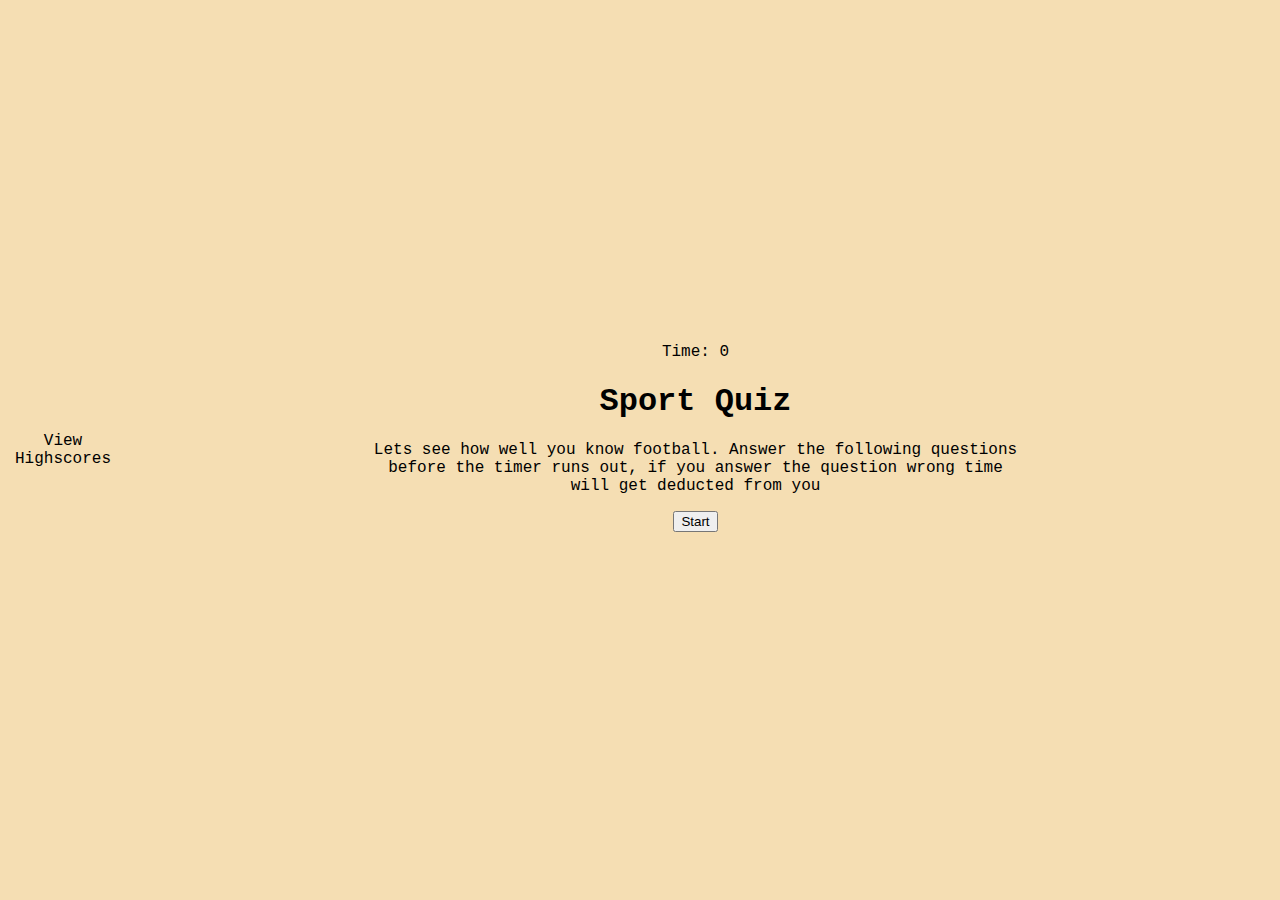
<file: index.html>
<!DOCTYPE html>
<html lang="en">
<head>
    <meta charset="UTF-8">
    <meta http-equiv="X-UA-Compatible" content="IE=edge">
    <meta name="viewport" content="width=device-width, initial-scale=1.0">
   <link rel="stylesheet" href="./assets/css/style.css">
    <title>Quiz game</title>
</head>
<body>
    <div class="scores"><a href="highscore.html">View Highscores</a></div>

<section class="container">
    <div id="timer"> Time: 0</div>
    <!-- <div id="current-score">Current Score: <span id="score">0</span> </div> -->
    <div >
            <h1>Sport Quiz</h1>
            <p id="intro">
                Lets see how well you know football. Answer the following questions
                before the timer runs out, if you answer the question wrong time will
                get deducted from you 
            </p>
            <button id="start-btn" class="start-btn btn">Start</button>

     </div>
     <div id="question-container" class="hide"> 
            <div id="question">Question</div>
            <div id="answer-button" class="btn-grid"></div>
            
        </div>
            <div id="end-game" class=" hide">
                <h2>Game over</h2>
                <p>Final Score <span id="final-score">.</span></p>
                <p>
                    Enter Your Initials <input type="text" id="initials" >
                    <button id="submit">Submit</button>
                </p>
             </div>
             <div class="feedback" id="feedback"></div>
        
</section>












    <script src="./assets/js/script.js"></script>
</body>
</html>
</file>
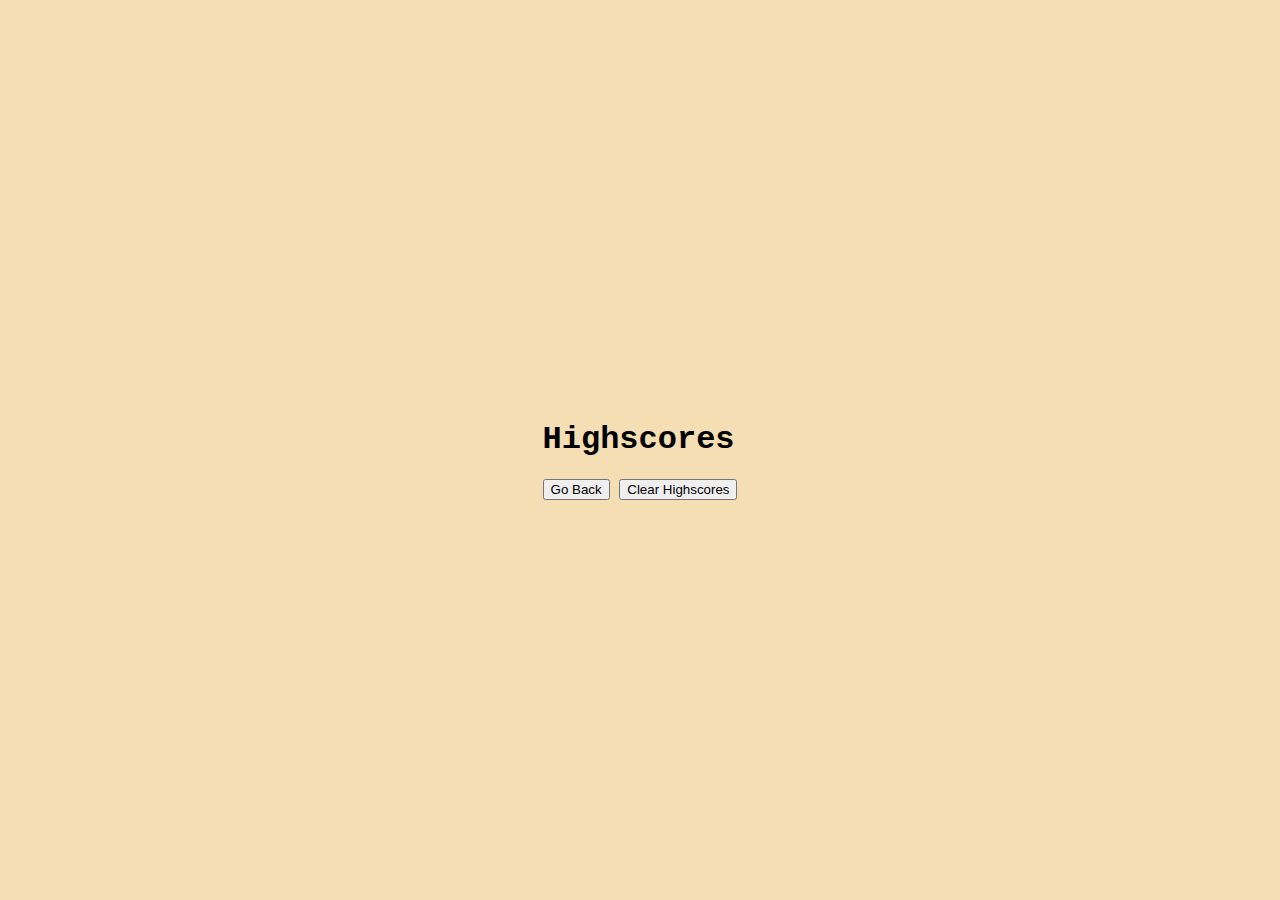
<file: highscore.html>
<!DOCTYPE html>
<html lang="en">
<head>
    <meta charset="UTF-8">
    <meta http-equiv="X-UA-Compatible" content="IE=edge">
    <meta name="viewport" content="width=device-width, initial-scale=1.0">
    <link rel="stylesheet" href="./assets/css/style.css">
    <title>Highscores</title>
</head>
<body>
    <header class="container">
        <h1>Highscores</h1>
        <ol id="highscores"></ol>
  
        <a href="index.html"><button>Go Back</button></a>
        <button id="clear">Clear Highscores</button>
      </header>
      <script src="./assets/js/scores.js" ></script>
</body>
</html>
</file>
<file: assets/css/style.css>
* {
  box-sizing: border-box;
}

body {
  font-family: "Courier New", Courier, Arial, Helvetica, sans-serif;
  background-color: wheat;
  padding: 0;
  margin: 0;
  display: flex;
  width: 100vw;
  height: 100vh;
  justify-content: center;
  align-items: center;
}

.hide {
  display: none;
}
.btn:hover {
  color: blueviolet;
  background-color: turquoise;
}
section {
  text-align: center;
  padding: 0 20%;
}

.btn-grid {
  display: flex;
  flex-direction: column;
}
.myClass {
  padding: 2px;
  border-radius: 10px;
  margin: 3px;
}
.scores {
  margin: 0 0 0 15px;
  text-align: center;
}
a {
  color: black;
  text-decoration: none;
}

.feedback {
  font-style: italic;
  font-size: 100%;
  margin-top: 15px;
  padding-top: 10px;
  color: blue;
}
</file>
